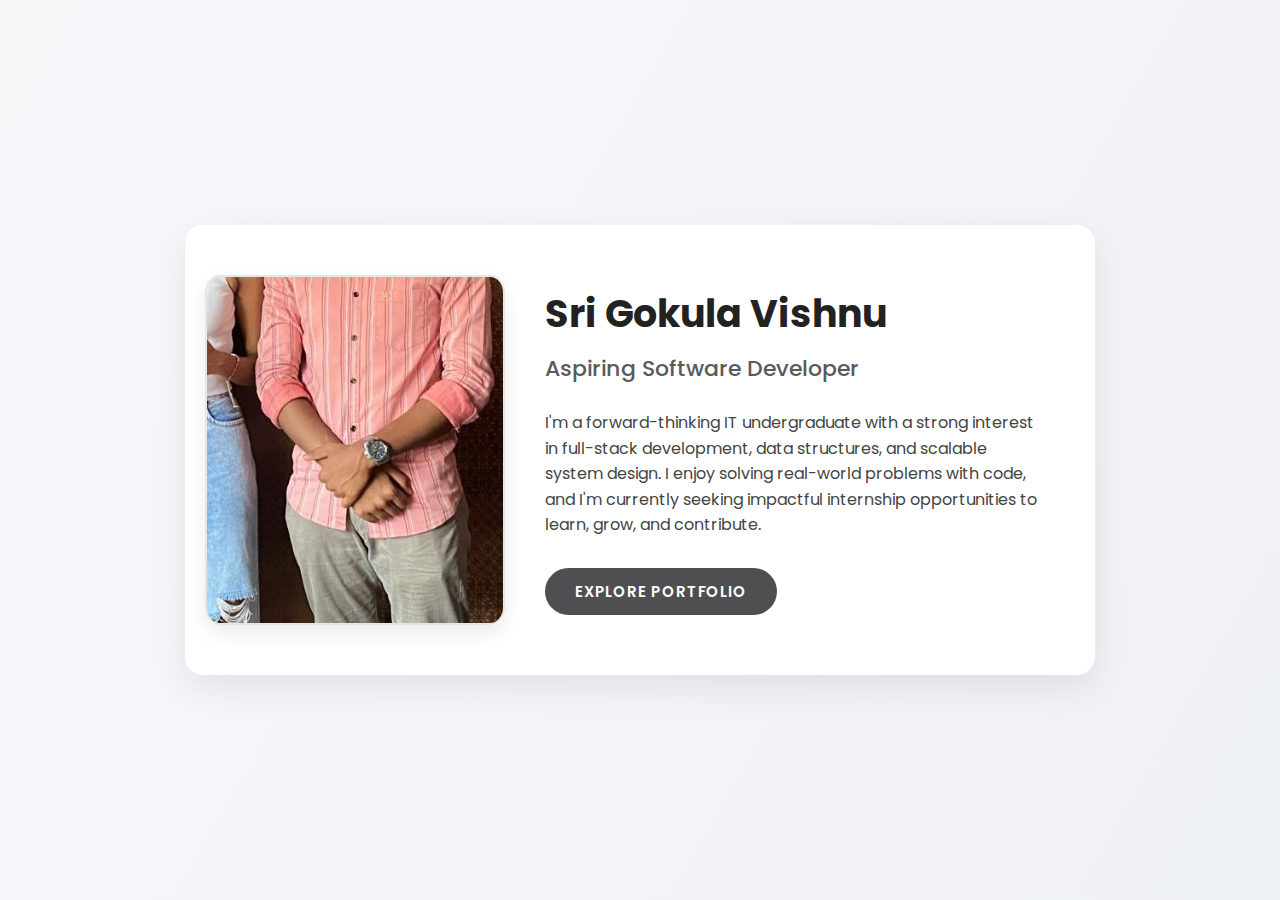
<file: index.html>
<!DOCTYPE html>
<html lang="en">
<head>
  <meta charset="UTF-8" />
  <meta name="viewport" content="width=device-width, initial-scale=1.0"/>
  <title>Sri Gokula Vishnu - Welcome</title>
  <link rel="stylesheet" href="style.css" />
  <link href="https://fonts.googleapis.com/css2?family=Poppins:wght@400;600&display=swap" rel="stylesheet">
  <link rel="stylesheet" href="https://cdnjs.cloudflare.com/ajax/libs/animate.css/4.1.1/animate.min.css"/>
  <style>
    body {
      margin: 0;
      font-family: 'Poppins', sans-serif;
      background: linear-gradient(120deg, #f7f8fa, #eef1f5);
      color: #1d1d1f;
    }

    .hero-section {
      min-height: 100vh;
      display: flex;
      align-items: center;
      justify-content: center;
      padding: 40px 20px;
    }

    .hero-container {
      max-width: 1000px;
      background: #ffffff;
      border-radius: 18px;
      box-shadow: 0 12px 35px rgba(0, 0, 0, 0.08);
      display: flex;
      flex-wrap: wrap;
      gap: 40px;
      padding: 50px;
      padding-left: 20px;
      align-items: center;
      justify-content: center;
      animation: fadeInUp 1s ease-in;
    }
    .hero-container:hover{
      transform: translateY(-1px);
      box-shadow: 0 5px 15px rgba(0, 0, 0, 0.1);
    }

    .hero-image {
      width: 300px;
      height: 350px;
      border-radius: 5%;
      overflow: hidden;
      border: 2px solid #e6e6e6;
      box-shadow: 0 8px 20px rgba(0, 0, 0, 0.08);
    }

    .hero-image img {
      width: 100%;
      height: 100%;
      object-fit: cover;
    }

    .hero-content {
      max-width: 500px;
      text-align: left;
    }

    .hero-content h1 {
      font-size: 38px;
      font-weight: 700;
      margin-bottom: 10px;
      color: #222;
    }

    .hero-content h2 {
      font-size: 22px;
      font-weight: 500;
      color: #5a5a5a;
      margin-bottom: 25px;
    }

    .hero-content p {
      font-size: 16px;
      color: #444;
      line-height: 1.6;
      margin-bottom: 30px;
    }

    .cta-button {
      display: inline-block;
      padding: 12px 30px;
      background-color: #4f4f51;
      color: white;
      border-radius: 40px;
      font-size: 15px;
      font-weight: 600;
      transition: 0.3s ease;
      text-transform: uppercase;
      letter-spacing: 0.8px;
    }

    .cta-button:hover {
      background-color: #a8a8b6;
      transform: translateY(-2px);
    }

    @media (max-width: 768px) {
      .hero-container {
        flex-direction: column;
        text-align: center;
        padding: 30px;
      }

      .hero-content {
        text-align: center;
      }
    }
  </style>
</head>
<body>

  <section class="hero-section">
    <div class="hero-container">
      <div class="hero-image">
        <img src="imga.jpg" alt="Sri Gokula Vishnu">
      </div>
      <div class="hero-content">
        <h1>Sri Gokula Vishnu</h1>
        <h2>Aspiring Software Developer</h2>
        <p>
          I'm a forward-thinking IT undergraduate with a strong interest in full-stack development,
          data structures, and scalable system design. I enjoy solving real-world problems with code,
          and I'm currently seeking impactful internship opportunities to learn, grow, and contribute.
        </p>
        <a href="portfolio.html" class="cta-button">Explore Portfolio</a>
      </div>
    </div>
  </section>

</body>
</html>
</file>
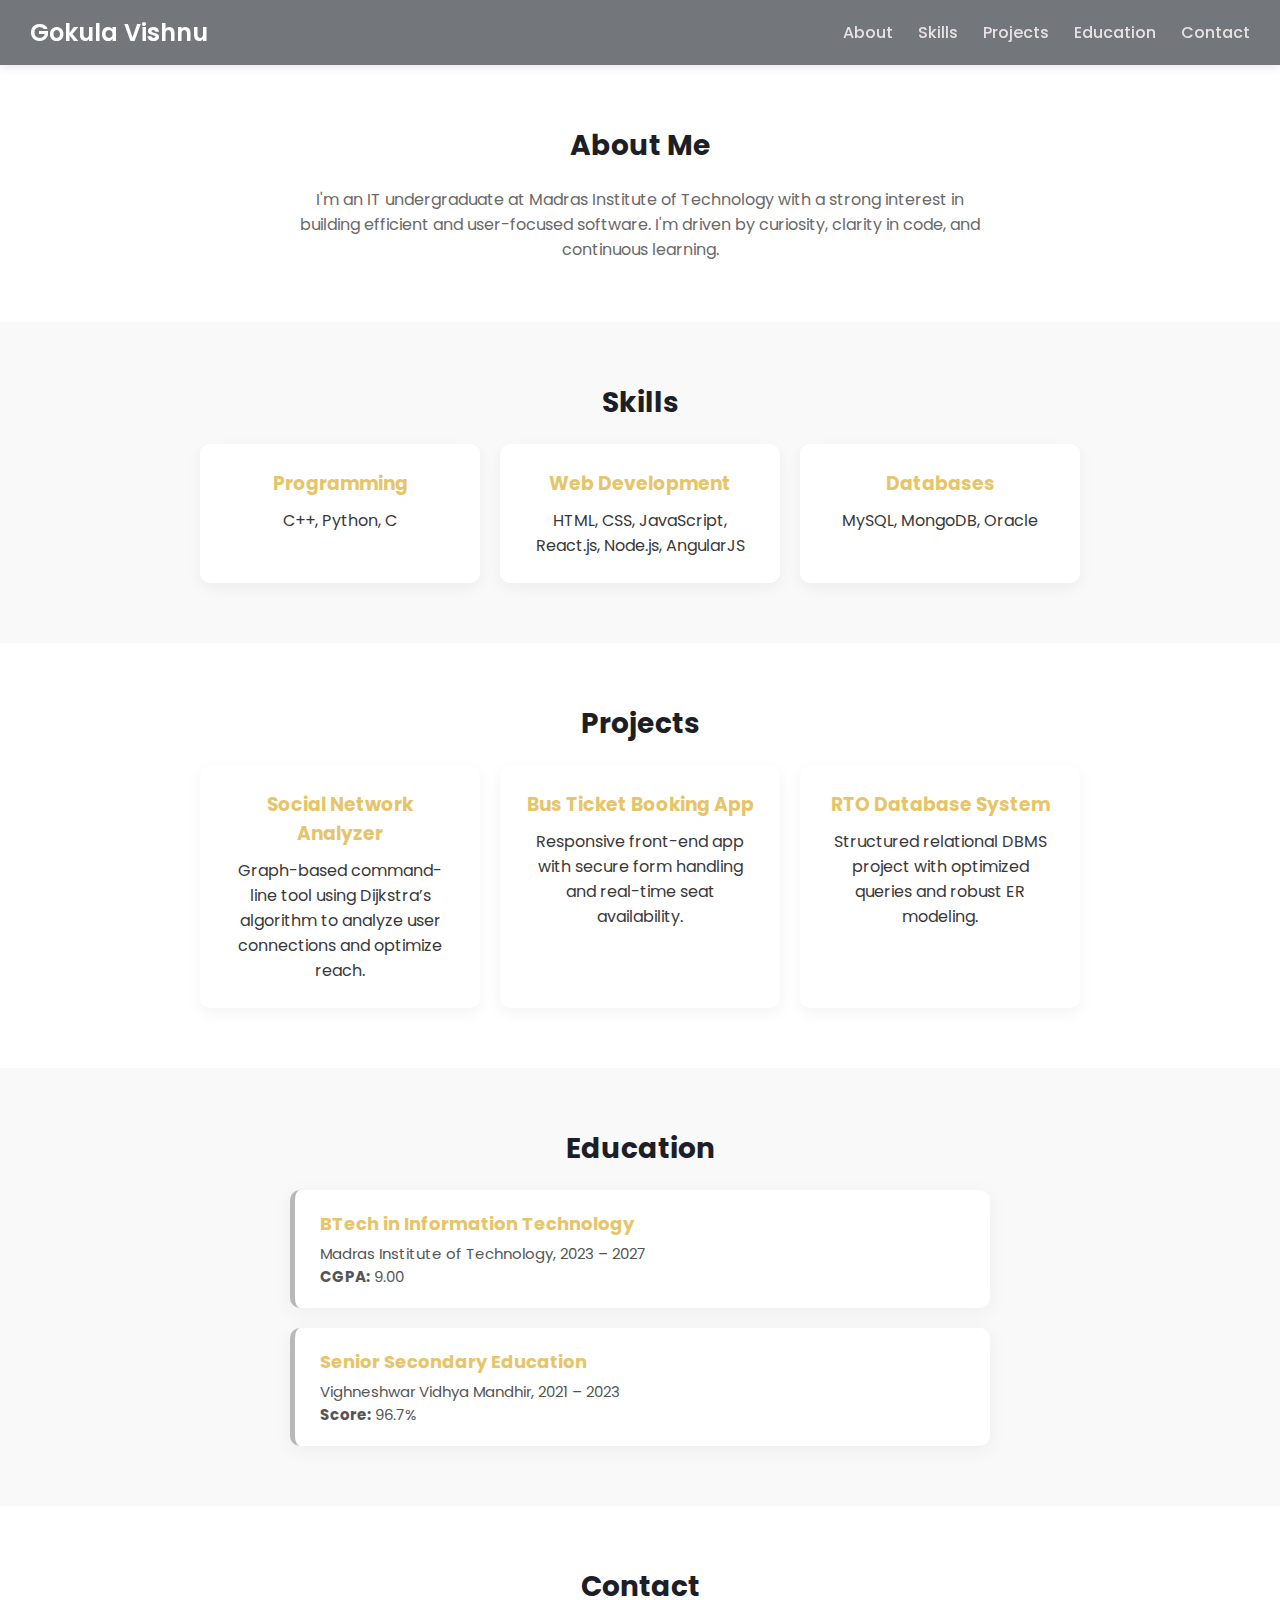
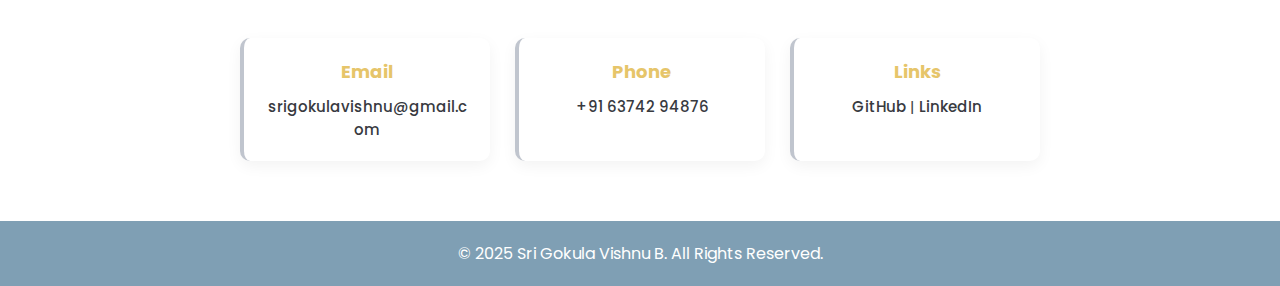
<file: portfolio.html>
<!DOCTYPE html>
<html lang="en">
<head>
  <meta charset="UTF-8" />
  <meta name="viewport" content="width=device-width, initial-scale=1.0"/>
  <title>Portfolio - Sri Gokula Vishnu</title>
  <link rel="stylesheet" href="style.css" />
  <link rel="stylesheet" href="https://cdnjs.cloudflare.com/ajax/libs/animate.css/4.1.1/animate.min.css"/>
  <link href="https://fonts.googleapis.com/css2?family=Poppins:wght@400;600&display=swap" rel="stylesheet">
</head>
<body>

  <header class="navbar animate__animated animate__fadeInDown">
    <div class="container">
      <h1 class="logo">Gokula Vishnu</h1>
      <nav>
        <ul class="nav-links">
          <li><a href="#about">About</a></li>
          <li><a href="#skills">Skills</a></li>
          <li><a href="#projects">Projects</a></li>
          <li><a href="#education">Education</a></li>
          <li><a href="#contact">Contact</a></li>
        </ul>
      </nav>
    </div>
  </header>

  <main>
    <!-- About Section -->
    <section id="about" class="section">
      <div class="container">
        <h2 class="section-title">About Me</h2>
        <p class="section-desc">I'm an IT undergraduate at Madras Institute of Technology with a strong interest in building efficient and user-focused software. I'm driven by curiosity, clarity in code, and continuous learning.</p>
      </div>
    </section>

    <!-- Skills -->
    <section id="skills" class="section bg-alt">
      <div class="container">
        <h2 class="section-title">Skills</h2>
        <div class="grid-3">
          <div class="card skill-card">
            <h3>Programming</h3>
            <p>C++, Python, C</p>
          </div>
          <div class="card skill-card">
            <h3>Web Development</h3>
            <p>HTML, CSS, JavaScript, React.js, Node.js, AngularJS</p>
          </div>
          <div class="card skill-card">
            <h3>Databases</h3>
            <p>MySQL, MongoDB, Oracle</p>
          </div>
        </div>
      </div>
    </section>

    <!-- Projects -->
    <section id="projects" class="section">
      <div class="container">
        <h2 class="section-title">Projects</h2>
        <div class="grid-3">
          <div class="card project-card">
            <h3>Social Network Analyzer</h3>
            <p>Graph-based command-line tool using Dijkstra’s algorithm to analyze user connections and optimize reach.</p>
          </div>
          <div class="card project-card">
            <h3>Bus Ticket Booking App</h3>
            <p>Responsive front-end app with secure form handling and real-time seat availability.</p>
          </div>
          <div class="card project-card">
            <h3>RTO Database System</h3>
            <p>Structured relational DBMS project with optimized queries and robust ER modeling.</p>
          </div>
        </div>
      </div>
    </section>

    <!-- Education -->
    <section id="education" class="section bg-alt">
      <div class="container">
        <h2 class="section-title">Education</h2>
        <div class="edu-list">
          <div class="edu-card">
            <h3>BTech in Information Technology</h3>
            <p>Madras Institute of Technology, 2023 – 2027<br><strong>CGPA:</strong> 9.00</p>
          </div>
          <div class="edu-card">
            <h3>Senior Secondary Education</h3>
            <p>Vighneshwar Vidhya Mandhir, 2021 – 2023<br><strong>Score:</strong> 96.7%</p>
          </div>
        </div>
      </div>
    </section>

    <!-- Contact -->
    <section id="contact" class="section">
      <div class="container">
        <h2 class="section-title">Contact</h2>
        <div class="contact-cards">
          <div class="contact-card">
            <h3>Email</h3>
            <p><a href="mailto:srigokulavishnu@gmail.com">srigokulavishnu@gmail.com</a></p>
          </div>
          <div class="contact-card">
            <h3>Phone</h3>
            <p><a href="tel:+916374294876">+91 63742 94876</a></p>
          </div>
          <div class="contact-card">
            <h3>Links</h3>
            <p>
              <a href="#">GitHub</a> | <a href="#">LinkedIn</a>
            </p>
          </div>
        </div>
      </div>
    </section>
  </main>

  <footer class="footer">
    <div class="container">
      <p>&copy; 2025 Sri Gokula Vishnu B. All Rights Reserved.</p>
    </div>
  </footer>

</body>
</html>
</file>
<file: style.css>
* {
    margin: 0;
    padding: 0;
    box-sizing: border-box;
  }
  
  body {
    font-family: 'Poppins', sans-serif;
    background-color: #fff;
    color: #333;
  }
  
  a {
    text-decoration: none;
  }
  
  /* Navbar */
  .navbar {
    background: #73767b;
    padding: 15px 0;
    position: sticky;
    top: 0;
    z-index: 1000;
    box-shadow: 0 2px 10px rgba(0, 0, 0, 0.1);
    transition: all 0.3s ease-in-out;
  }
  
  .navbar .container {
    display: flex;
    justify-content: space-between;
    align-items: center;
    padding: 0 30px;
  }
  
  .logo {
    color: #fff;
    font-size: 24px;
    font-weight: 600;
  }
  
  .nav-links {
    list-style: none;
    display: flex;
    gap: 25px;
  }
  
  .nav-links li a {
    color: #e9e1e1;
    font-weight: 500;
    padding-bottom: 2px;
    position: relative;
  }
  
  .nav-links li a::after {
    content: '';
    position: absolute;
    left: 0;
    bottom: -2px;
    width: 0%;
    height: 2px;
    background: white;
    transition: 0.3s;
  }
  
  .nav-links li a:hover::after {
    width: 100%;
  }
  
  /* Sections */
  .section {
    padding: 60px 20px;
    text-align: center;
  }
  
  .section-title {
    font-size: 28px;
    color: #1c2026;
    margin-bottom: 20px;
  }
  
  .section-desc {
    max-width: 700px;
    margin: auto;
    font-size: 16px;
    color: #696969;
  }
  
  .bg-alt {
    background-color: #f9f9f9;
  }
  
  /* Cards (Skills & Projects) */
  .grid-3 {
    display: flex;
    flex-wrap: wrap;
    justify-content: center;
    gap: 20px;
  }
  
  .card {
    width: 280px;
    background: #ffffff;
    border-radius: 10px;
    padding: 25px;
    box-shadow: 0 5px 15px rgba(0, 0, 0, 0.05);
    transition: transform 0.3s ease, box-shadow 0.3s ease;
  }
  
  .card h3 {
    color: #e6c56a;
    margin-bottom: 10px;
  }
  
  .card p {
    color: #393838;
  }
  
  /* Hover animations */
  .skill-card:hover,
  .project-card:hover {
    transform: translateY(-8px);
    box-shadow: 0 8px 20px rgba(180, 140, 140, 0.15);
  }
  
  /* Education List */
  /* Stylish Education Section */
.edu-list {
    display: flex;
    flex-direction: column;
    gap: 20px;
    padding: 0;
    margin: 0 auto;
    max-width: 700px;
  }
  
  .edu-card {
    background-color: #ffffff;
    border-left: 5px solid #b8b8b9;
    padding: 20px 25px;
    border-radius: 10px;
    box-shadow: 0 4px 20px rgba(0, 0, 0, 0.05);
    text-align: left;
    transition: transform 0.3s ease;
  }
  
  .edu-card:hover {
    transform: translateY(-6px);
  }
  
  .edu-card h3 {
    font-size: 18px;
    color: #e6c56a;
    margin-bottom: 6px;
  }
  
  .edu-card p {
    font-size: 15px;
    color: #555;
    line-height: 1.5;
  }
  
  
  /* Footer */
  .footer {
    background: #7f9fb4;
    color: white;
    text-align: center;
    padding: 20px 0;
  }
  .intro-page {
    min-height: 100vh;
    display: flex;
    align-items: center;
    justify-content: center;
    background: linear-gradient(to right, #f0f2f5, #ffffff);
    font-family: 'Poppins', sans-serif;
    color: #1f1f1f;
    padding: 40px 20px;
  }
  
  .hero {
    max-width: 900px;
    width: 100%;
    background: #ffffff;
    border-radius: 16px;
    box-shadow: 0 8px 30px rgba(0, 0, 0, 0.05);
    padding: 60px;
    display: flex;
    align-items: center;
    gap: 40px;
    flex-wrap: wrap;
    justify-content: center;
  }
  
  .circle-img {
    flex: 0 0 180px;
    width: 180px;
    height: 180px;
    border-radius: 50%;
    overflow: hidden;
    border: 4px solid #ccced1;
    box-shadow: 0 6px 15px rgba(0, 0, 0, 0.1);
  }
  
  .circle-img img {
    width: 100%;
    height: 100%;
    object-fit: cover;
  }
  
  .hero-text {
    max-width: 500px;
    text-align: left;
  }
  
  .hero-text h2 {
    font-size: 20px;
    color: #2575fc;
    margin-bottom: 5px;
    text-transform: uppercase;
    letter-spacing: 2px;
  }
  
  .hero-text h1 {
    font-size: 40px;
    font-weight: 700;
    margin-bottom: 15px;
    color: #222;
  }
  
  .hero-text p {
    font-size: 16px;
    color: #555;
    line-height: 1.6;
    margin-bottom: 30px;
  }
  
  .read-more {
    display: inline-block;
    padding: 12px 28px;
    background: #8a8b8e;
    color: #fff;
    border-radius: 50px;
    font-weight: 600;
    font-size: 14px;
    text-transform: uppercase;
    transition: all 0.3s ease;
    letter-spacing: 1px;
    box-shadow: 0 4px 12px rgba(37, 117, 252, 0.2);
  }
  
  .read-more:hover {
    background: #656870;
  }
  .contact-cards {
    display: flex;
    flex-wrap: wrap;
    justify-content: center;
    gap: 25px;
    margin-top: 30px;
  }
  
  .contact-card {
    width: 250px;
    background: #fff;
    border-radius: 10px;
    padding: 20px;
    text-align: center;
    box-shadow: 0 5px 15px rgba(0, 0, 0, 0.05);
    transition: transform 0.3s ease, box-shadow 0.3s ease;
    border-left: 4px solid #c0c5ce;
  }
  
  .contact-card:hover {
    transform: translateY(-6px);
    box-shadow: 0 8px 25px rgba(0, 0, 0, 0.12);
  }
  
  .contact-card h3 {
    color: #e6c56a;
    margin-bottom: 10px;
    font-size: 18px;
  }
  
  .contact-card p {
    font-size: 15px;
    color: #444;
    word-break: break-word;
  }
  
  .contact-card a {
    color: #383a3f;
    font-weight: 500;
  }
</file>
